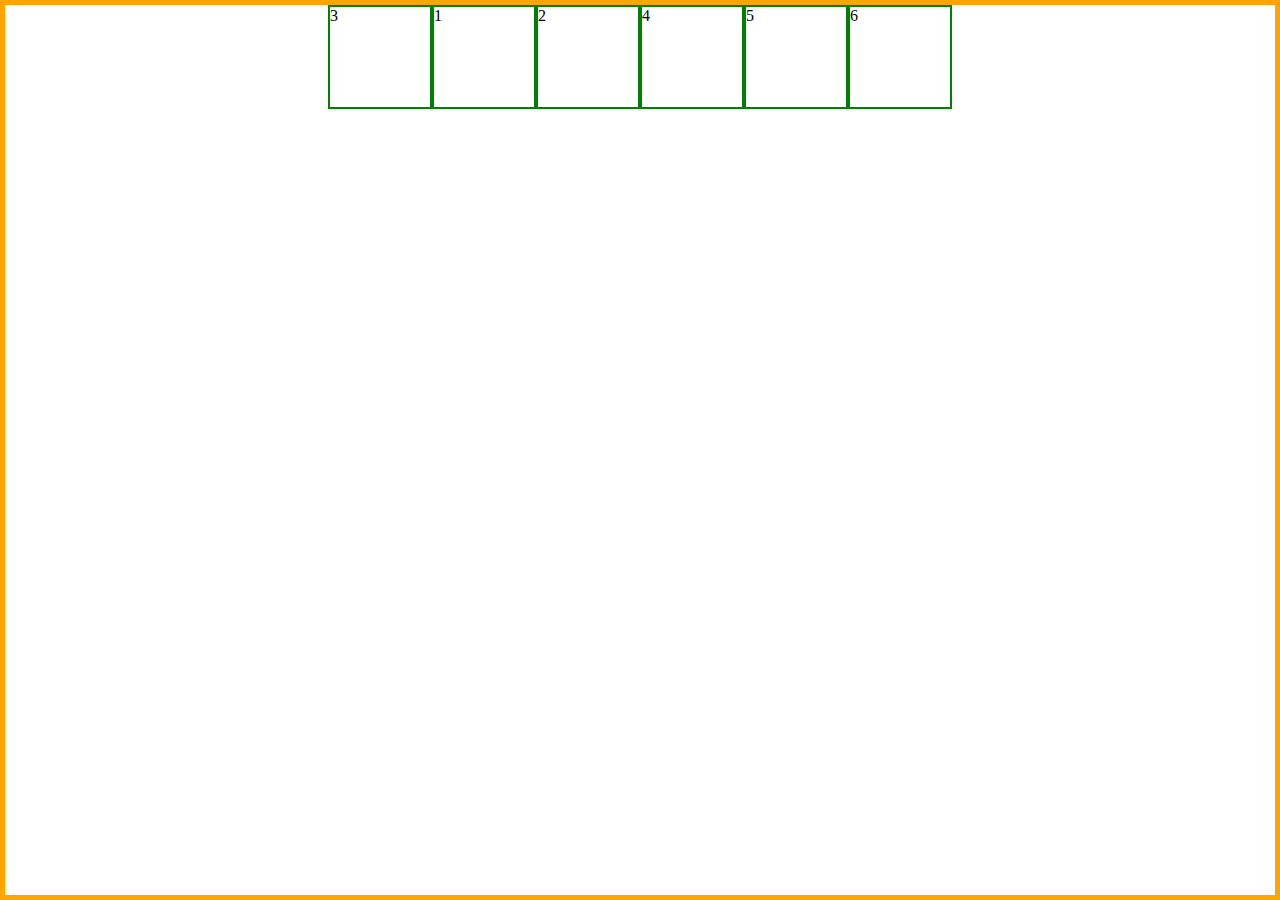
<file: flex-layout/index.html>
<!DOCTYPE html>
<!-- test comment -->
<html>
    <head>
        <title>Flex</title>
        <style>
            html,body{
                margin:0px;
                height: 100%;
            }
            /* body size increases by its content */
            .container {
                border:5px solid orange;
                display: flex; /* to display a element to flex */
                justify-content: center; /*flex-end for elemements starts from right and flex-start for elements start from left and center for center.This justify content by horizontal axis */
                                        /* space-between for space b/w elemetns in div & space-around for space for 1st and last element*/
                height: 100%; /* scroll come up because margin is set to 5px*/
                /* align-items: flex-end; flex-end for bottom,flex-start for top(by default),center for center(elements center for verticle and horizontal */
                                    /*stretch for auto height*/
                box-sizing: border-box;
                /* flex-direction: column; By default row, when flex-direction become column justify-content & align-items exchanges their functionality) */
            }

            .box{
                width: 100px;
                height:100px;
                border:2px solid green;
            }
            /* element goes to top  */
            #three{
                align-self: flex-start; 
                order: -1; /*By default order is 0*/
            }
            /*elemet goes to bottom*/
            /* #six {
                align-self: flex-end;
            } */
        </style>
    </head>
    <body>
        <div class="container">
            <div class="box" id="one">1</div>
            <div class="box" id="two">2</div>
            <div class="box" id="three">3</div>
            <div class="box" id="four">4</div>
            <div class="box" id="five">5</div>
            <div class="box" id="six">6</div>

        </div>
    </body>
</html>
</file>
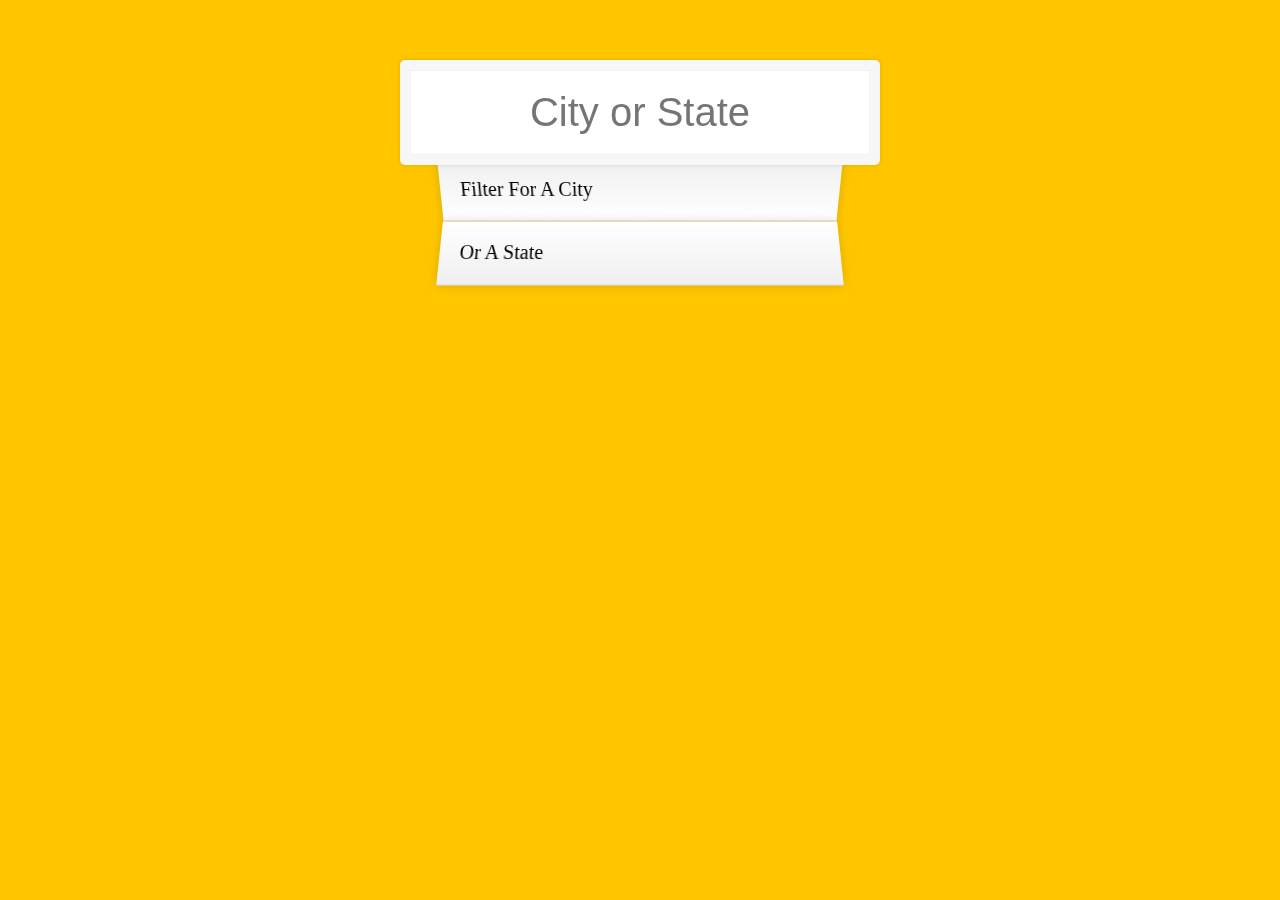
<file: js30/ajax type ahead/index.html>
<!DOCTYPE html>
<html lang="en">
<head>
  <meta charset="UTF-8">
  <title>Type Ahead 👀</title>
  <link rel="stylesheet" href="style.css">
</head>
<body>

  <form class="search-form">
    <input type="text" class="search" placeholder="City or State">
    <ul class="suggestions">
      <li>Filter for a city</li>
      <li>or a state</li>
    </ul>
  </form>
<script>
const endpoint = 'https://gist.githubusercontent.com/Miserlou/c5cd8364bf9b2420bb29/raw/2bf258763cdddd704f8ffd3ea9a3e81d25e2c6f6/cities.json';

const cities = [];
fetch(endpoint)
  .then(blob => blob.json())
  .then(data => cities.push(...data));

function findMatches(wordToMatch, cities) {
  return cities.filter(place => {
    // here we need to figure out if the city or state matches what was searched
    const regex = new RegExp(wordToMatch, 'gi');
    return place.city.match(regex) || place.state.match(regex)
  });
}

function numberWithCommas(x) {
  return x.toString().replace(/\B(?=(\d{3})+(?!\d))/g, ',');
}

function displayMatches() {
  const matchArray = findMatches(this.value, cities);
  const html = matchArray.map(place => {
    const regex = new RegExp(this.value, 'gi');
    const cityName = place.city.replace(regex, `<span class="hl">${this.value}</span>`);
    const stateName = place.state.replace(regex, `<span class="hl">${this.value}</span>`);
    return `
      <li>
        <span class="name">${cityName}, ${stateName}</span>
        <span class="population">${numberWithCommas(place.population)}</span>
      </li>
    `;
  }).join('');
  suggestions.innerHTML = html;
}

const searchInput = document.querySelector('.search');
const suggestions = document.querySelector('.suggestions');

searchInput.addEventListener('change', displayMatches);
searchInput.addEventListener('keyup', displayMatches);

</script>
  </body>
</html>
</file>
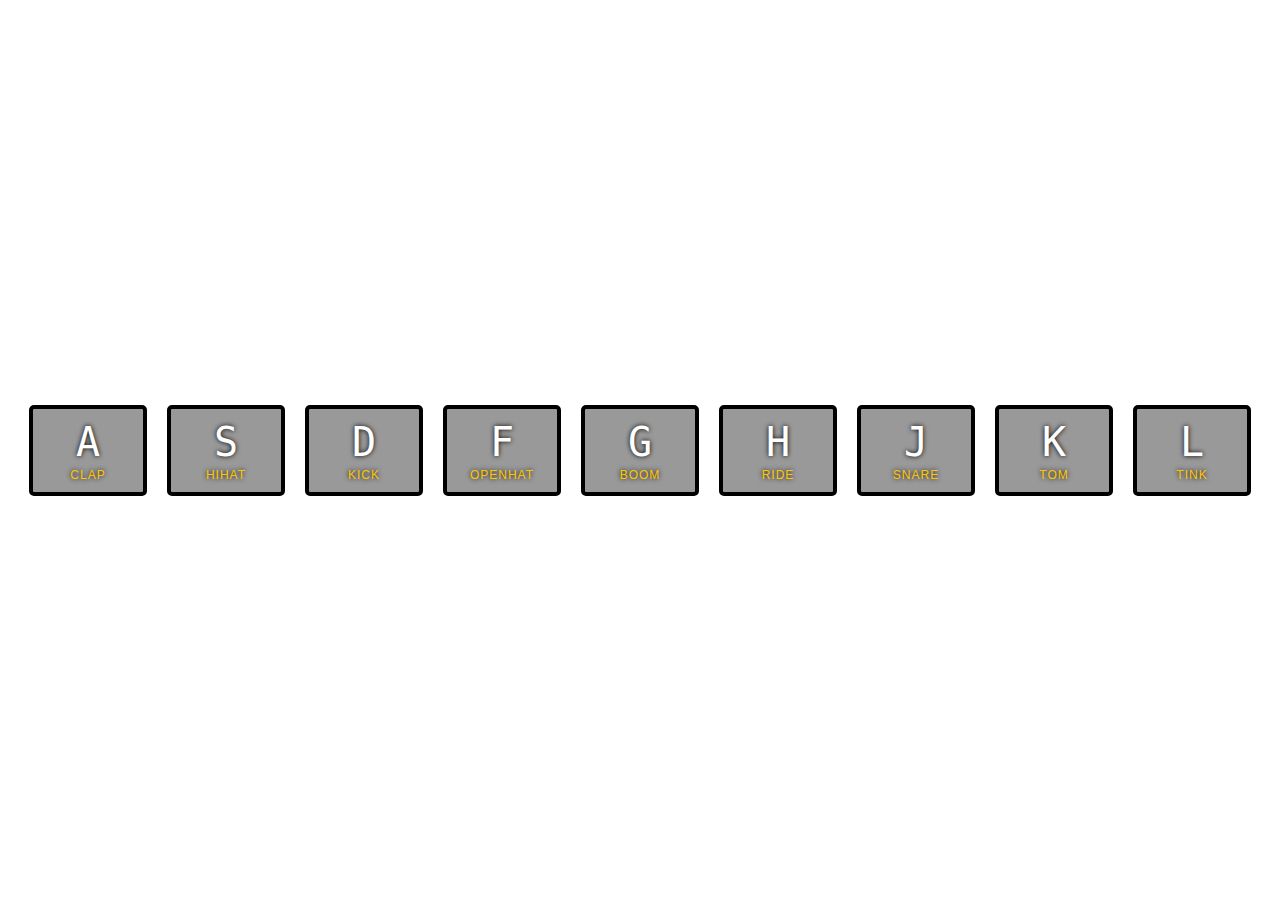
<file: js30/drum/index.html>
<!DOCTYPE html>
<html lang="en">
<head>
  <meta charset="UTF-8">
  <title>JS Drum Kit</title>
  <link rel="stylesheet" href="style.css">
</head>
<body>


  <div class="keys">
    <div data-key="65" class="key">
      <kbd>A</kbd>
      <span class="sound">clap</span>
    </div>
    <div data-key="83" class="key">
      <kbd>S</kbd>
      <span class="sound">hihat</span>
    </div>
    <div data-key="68" class="key">
      <kbd>D</kbd>
      <span class="sound">kick</span>
    </div>
    <div data-key="70" class="key">
      <kbd>F</kbd>
      <span class="sound">openhat</span>
    </div>
    <div data-key="71" class="key">
      <kbd>G</kbd>
      <span class="sound">boom</span>
    </div>
    <div data-key="72" class="key">
      <kbd>H</kbd>
      <span class="sound">ride</span>
    </div>
    <div data-key="74" class="key">
      <kbd>J</kbd>
      <span class="sound">snare</span>
    </div>
    <div data-key="75" class="key">
      <kbd>K</kbd>
      <span class="sound">tom</span>
    </div>
    <div data-key="76" class="key">
      <kbd>L</kbd>
      <span class="sound">tink</span>
    </div>
  </div>

  <audio data-key="65" src="sounds/clap.wav" ></audio>
  <audio data-key="83" src="sounds/hihat.wav"></audio>
  <audio data-key="68" src="sounds/kick.wav"></audio>
  <audio data-key="70" src="sounds/openhat.wav"></audio>
  <audio data-key="71" src="sounds/boom.wav"></audio>
  <audio data-key="72" src="sounds/ride.wav"></audio>
  <audio data-key="74" src="sounds/snare.wav"></audio>
  <audio data-key="75" src="sounds/tom.wav"></audio>
  <audio data-key="76" src="sounds/tink.wav"></audio>

<script>
  function playSound(e){
      //console.log(e);
      const audio = document.querySelector(`audio[data-key="${e.keyCode}"]`);
      const key = document.querySelector(`.key[data-key="${e.keyCode}"]`);
//  console.log(audio);
      if(!audio)return; //stop the function running all together
      audio.currentTime = 0;  // play audio from the start everytime press the key
      audio.play();
      key.classList.add("playing");
  }
  function playSoundClick(clickObj) {

   const audio = document.querySelector(`audio[data-key="${clickObj.target.innerText.charCodeAt()}"]`);
   const key = document.querySelector(`.key[data-key="${clickObj.target.innerText.charCodeAt()}"]`);
  //console.log(key);
   if(!audio)return; //stop the function running all together
   audio.currentTime = 0;  // play audio from the start everytime press the key
   audio.play();
   key.classList.add("playing");
  }

  function removeTransition(obj) {
    if(obj.propertyName !== 'transform') return;
    this.classList.remove("playing");
  }
  window.addEventListener("keydown",playSound);
  var keys = document.querySelectorAll('.key');
  keys.forEach(key => key.addEventListener('transitionend',removeTransition));
  keys.forEach(key => key.addEventListener('click',playSoundClick));



  //keys.forEach(key => key.addEventListener('keydown',playSoundClick));
  // window.addEventListener('onclick',() => {
    //console.log(keys);
  // })
</script>


</body>
</html>
</file>
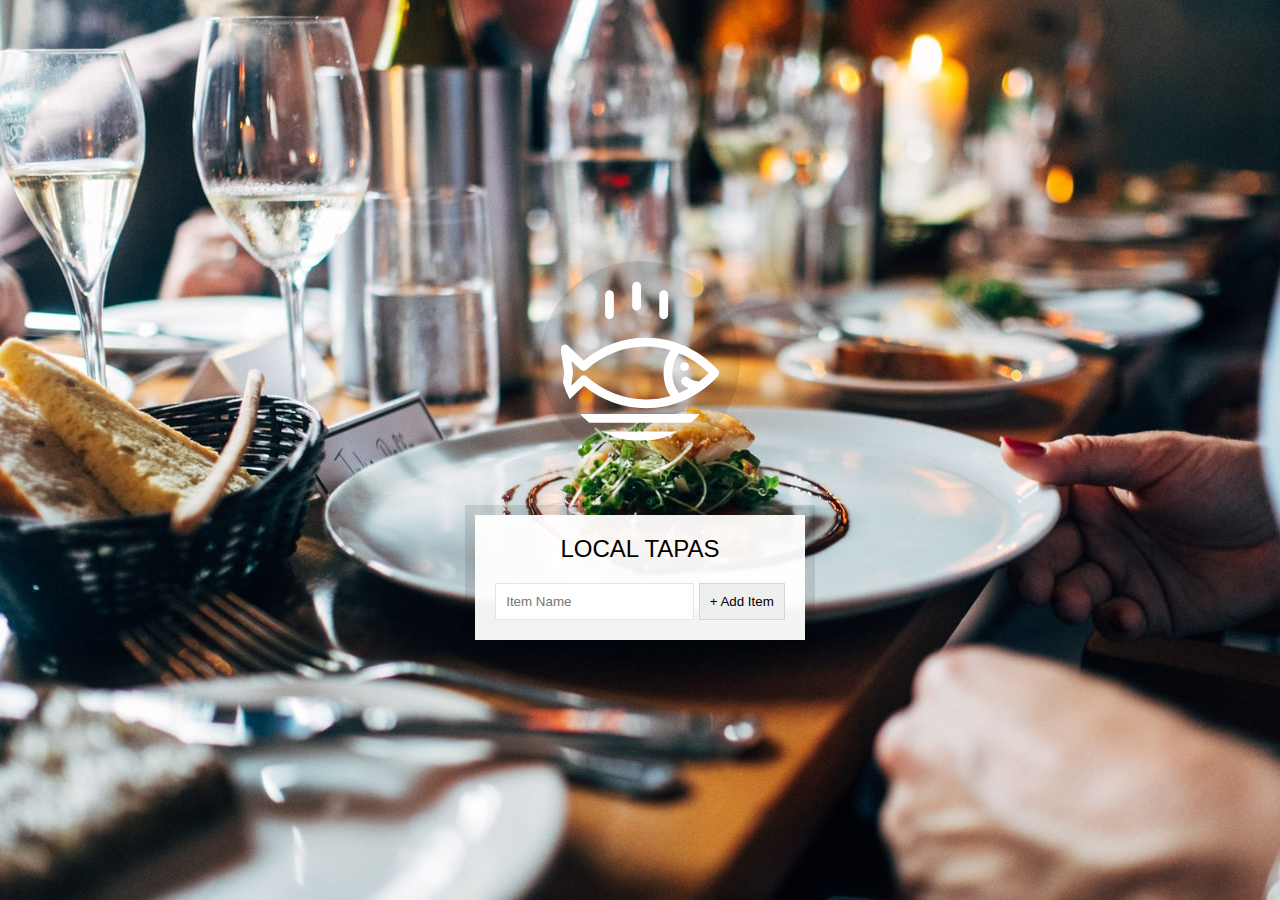
<file: js30/LocalStorage/index.html>
<!DOCTYPE html>
<html lang="en">
<head>
  <meta charset="UTF-8">
  <title>LocalStorage</title>
  <link rel="stylesheet" href="style.css">
</head>
<body>
  <!--
      Fish SVG Cred:
      https://thenounproject.com/search/?q=fish&i=589236
   -->

   <svg xmlns="http://www.w3.org/2000/svg" xmlns:xlink="http://www.w3.org/1999/xlink" version="1.1" x="0px" y="0px" viewBox="0 0 512 512" enable-background="new 0 0 512 512" xml:space="preserve"><g><path d="M495.9,425.3H16.1c-5.2,0-10.1,2.9-12.5,7.6c-2.4,4.7-2.1,10.3,0.9,14.6l39,56.4c2.6,3.8,7,6.1,11.6,6.1h401.7   c4.6,0,9-2.3,11.6-6.1l39-56.4c3-4.3,3.3-9.9,0.9-14.6C506,428.2,501.1,425.3,495.9,425.3z M449.4,481.8H62.6L43,453.6H469   L449.4,481.8z"/><path d="M158.3,122c7.8,0,14.1-6.3,14.1-14.1V43.4c0-7.8-6.3-14.1-14.1-14.1c-7.8,0-14.1,6.3-14.1,14.1v64.5   C144.2,115.7,150.5,122,158.3,122z"/><path d="M245.1,94.7c7.8,0,14.1-6.3,14.1-14.1V16.1c0-7.8-6.3-14.1-14.1-14.1C237.3,2,231,8.3,231,16.1v64.5   C231,88.4,237.3,94.7,245.1,94.7z"/><path d="M331.9,122c7.8,0,14.1-6.3,14.1-14.1V43.4c0-7.8-6.3-14.1-14.1-14.1s-14.1,6.3-14.1,14.1v64.5   C317.8,115.7,324.1,122,331.9,122z"/><path d="M9.6,385.2c5.3,2.8,11.8,1.9,16.2-2.2l50.6-47.7c56.7,46.5,126.6,71.9,198.3,71.9c0,0,0,0,0,0   c87.5,0,169.7-36.6,231.4-103.2c5-5.4,5-13.8,0-19.2c-61.8-66.5-144-103.2-231.4-103.2c-72,0-142.2,25.6-199,72.5l-50-47.1   c-4.4-4.1-10.9-5-16.2-2.2c-5.3,2.8-8.3,8.7-7.4,14.6l11.6,75L2.2,370.6C1.3,376.5,4.2,382.4,9.6,385.2z M380.9,230.8   c34.9,14.3,67.2,35.7,95.3,63.6c-10.1,10-20.8,19.2-31.9,27.5c-22.4-3.3-29.6-8.8-30.7-9.7c-4-5.7-11.8-7.7-18.1-4.4   c-6.9,3.6-9.5,12.2-5.9,19.1c1.9,3.5,7.3,10.3,22.4,16c-10.1,5.7-20.5,10.7-31.1,15.1C352.4,320.2,352.4,268.6,380.9,230.8z    M36.3,255.6l29.4,27.7c5.3,5,13.6,5.1,19.1,0.3c53.2-47.6,120.7-73.7,190-73.7c26.9,0,53.2,3.9,78.5,11.3   c-29.3,44.6-29.3,102,0,146.6c-25.3,7.4-51.6,11.3-78.5,11.3c-69,0-136.3-26-189.4-73.2c-2.7-2.4-13.4-6.3-19.1,0.3l-30.1,28.3   l5.7-40C42.2,293,36.3,255.6,36.3,255.6z"/><circle cx="398.8" cy="273.8" r="14.1"/></g></svg>

  <div class="wrapper">
    <h2>LOCAL TAPAS</h2>
    <p></p>
    <ul class="plates">
      <li>Loading Tapas...</li>
    </ul>
    <form class="add-items">
      <input type="text" name="item" placeholder="Item Name" required>
      <input type="submit" value="+ Add Item">
    </form>
  </div>

<script>
  const addItems = document.querySelector('.add-items');
  const itemsList = document.querySelector('.plates');
  const items = JSON.parse(localStorage.getItem('items')) || [];

  function addItem(e){
    e.preventDefault();
    // console.log("hello");
    const text = this.querySelector('[name=item]').value;
    const item = {
      text,
      done:false
    }
    // console.log(item);
    items.push(item);
    // console.log(items);
    populateList(items, itemsList);
    localStorage.setItem("items",JSON.stringify(items));
    this.reset();
  }

  function toggleDone(e){
    if(!e.target.matches('input')) return;
    const el = e.target;
    const index = el.dataset.index;
    items[index].done = !items[index].done;
    localStorage.setItem("items",JSON.stringify(items));
    populateList(items, itemsList);
    // console.log(e.target);
  }
  addItems.addEventListener('submit', addItem);
  itemsList.addEventListener('click', toggleDone);

  function populateList(plates=[], plateList){
    plateList.innerHTML = plates.map((plate, i)=>{
      return`
      <li>
        <input type="checkbox" data-index=${i} id="item${i}" ${plate.done?'checked':''} />
        <label for="item${i}">${plate.text}</label>
      </li>
      `
    }).join("");
    // console.log(plateList);
  }
  
  populateList(items, itemsList);

</script>


</body>
</html>
</file>
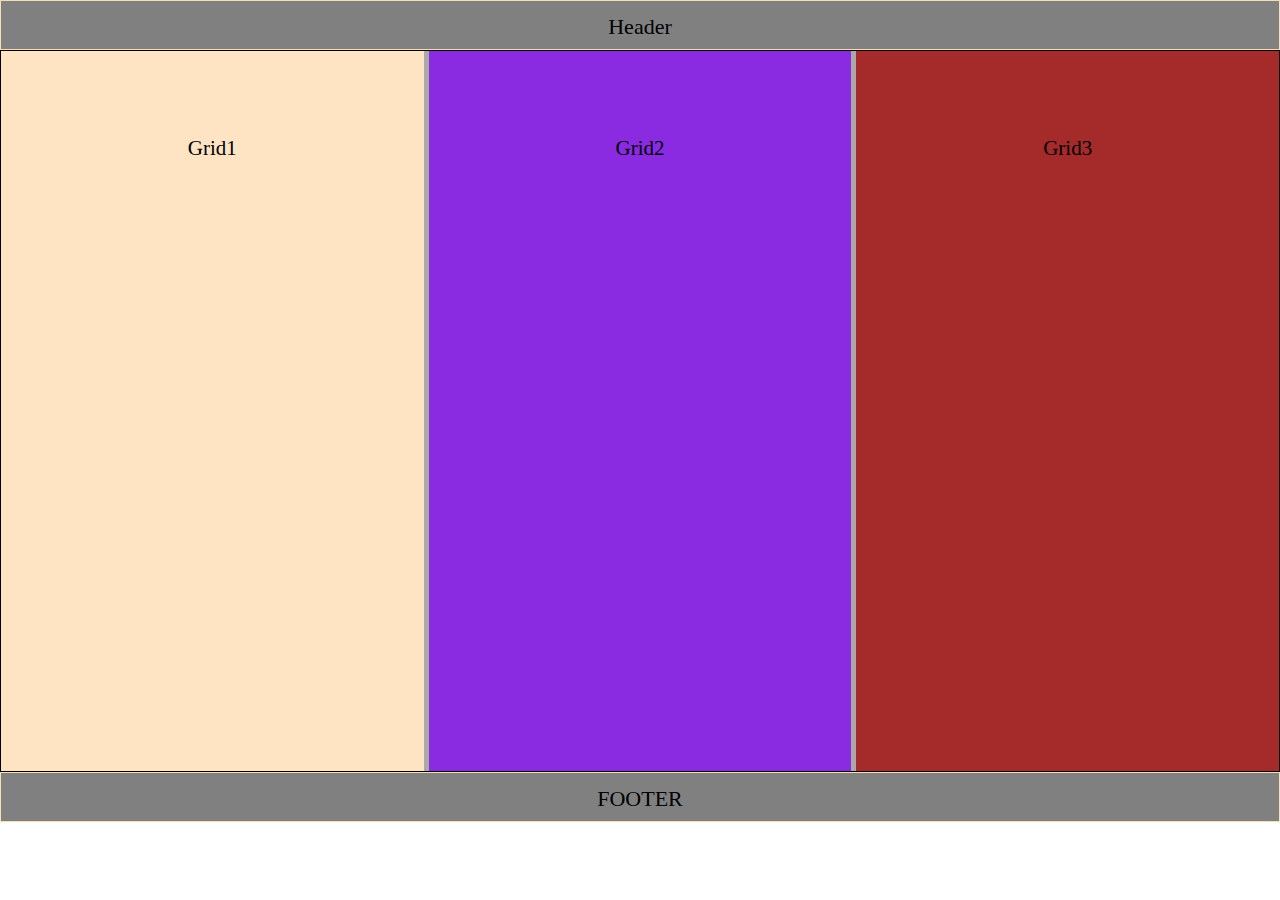
<file: grid-layout/grid.html>
<html lang="en">
  <head>
    <meta charset="UTF-8" />
    <meta name="viewport" content="width=device-width, initial-scale=1.0" />
    <title>Grid System</title>
    <link rel="stylesheet" href="grid.css" />
  </head>
  <body>
    <nav class="head">Header</nav>
    <div class="body">
        <div class="ele1">Grid1</div>
        <div class="ele2">Grid2</div>
        <div class="ele3">Grid3</div>
    </div>
    <footer class="foot">FOOTER</footer>
  </body>
</html>
</file>
<file: js30/ajax type ahead/style.css>
html {
  box-sizing: border-box;
  background: #ffc600;
  font-family: 'helvetica neue';
  font-size: 20px;
  font-weight: 200;
}

*, *:before, *:after {
  box-sizing: inherit;
}

input {
  width: 100%;
  padding: 20px;
}

.search-form {
  max-width: 400px;
  margin: 50px auto;
}

input.search {
  margin: 0;
  text-align: center;
  outline: 0;
  border: 10px solid #F7F7F7;
  width: 120%;
  left: -10%;
  position: relative;
  top: 10px;
  z-index: 2;
  border-radius: 5px;
  font-size: 40px;
  box-shadow: 0 0 5px rgba(0, 0, 0, 0.12), inset 0 0 2px rgba(0, 0, 0, 0.19);
}

.suggestions {
  margin: 0;
  padding: 0;
  position: relative;
  /*perspective: 20px;*/
}

.suggestions li {
  background: white;
  list-style: none;
  border-bottom: 1px solid #D8D8D8;
  box-shadow: 0 0 10px rgba(0, 0, 0, 0.14);
  margin: 0;
  padding: 20px;
  transition: background 0.2s;
  display: flex;
  justify-content: space-between;
  text-transform: capitalize;
}

.suggestions li:nth-child(even) {
  transform: perspective(100px) rotateX(3deg) translateY(2px) scale(1.001);
  background: linear-gradient(to bottom,  #ffffff 0%,#EFEFEF 100%);
}

.suggestions li:nth-child(odd) {
  transform: perspective(100px) rotateX(-3deg) translateY(3px);
  background: linear-gradient(to top,  #ffffff 0%,#EFEFEF 100%);
}

span.population {
  font-size: 15px;
}

.hl {
  background: #ffc600;
}
</file>
<file: js30/drum/style.css>
html {
  font-size: 10px;
  background: url(https://images.unsplash.com/photo-1486673748761-a8d18475c757?ixlib=rb-1.2.1&ixid=eyJhcHBfaWQiOjEyMDd9&auto=format&fit=crop&w=750&q=80) bottom center;
  background-size: cover;
}

body,html {
  margin: 0;
  padding: 0;
  font-family: sans-serif;
}

.keys {
  display: flex;
  flex: 1;
  min-height: 100vh;
  align-items: center;
  justify-content: center;
}

.key {
  border: .4rem solid black;
  border-radius: .5rem;
  margin: 1rem;
  font-size: 1.5rem;
  padding: 1rem .5rem;
  transition: all .07s ease;
  width: 10rem;
  text-align: center;
  color: white;
  background: rgba(0,0,0,0.4);
  text-shadow: 0 0 .5rem black;
}

.playing {
  transform: scale(1.1);
  border-color: #ffc600;
  box-shadow: 0 0 1rem #ffc600;
}

kbd {
  display: block;
  font-size: 4rem;
}

.sound {
  font-size: 1.2rem;
  text-transform: uppercase;
  letter-spacing: .1rem;
  color: #ffc600;
}
</file>
<file: js30/LocalStorage/style.css>
html {
  box-sizing: border-box;
  background: url("oh-la-la.jpeg") center no-repeat;
  background-size: cover;
  min-height: 100vh;
  display: flex;
  justify-content: center;
  align-items: center;
  text-align: center;
  font-family: Futura, "Trebuchet MS", Arial, sans-serif;
}

*,
*:before,
*:after {
  box-sizing: inherit;
}

svg {
  fill: white;
  background: rgba(0, 0, 0, 0.1);
  padding: 20px;
  border-radius: 50%;
  width: 200px;
  margin-bottom: 50px;
}

.wrapper {
  padding: 20px;
  max-width: 350px;
  background: rgba(255, 255, 255, 0.95);
  box-shadow: 0 0 0 10px rgba(0, 0, 0, 0.1);
}

h2 {
  text-align: center;
  margin: 0;
  font-weight: 200;
}

.plates {
  margin: 0;
  padding: 0;
  text-align: left;
  list-style: none;
}

.plates li {
  border-bottom: 1px solid rgba(0, 0, 0, 0.2);
  padding: 10px 0;
  font-weight: 100;
  display: flex;
}

.plates label {
  flex: 1;
  cursor: pointer;
}

.plates input {
  display: none;
}

.plates input + label:before {
  content: "⬜️";
  margin-right: 10px;
}

.plates input:checked + label:before {
  content: "🌮";
}

.add-items {
  margin-top: 20px;
}

.add-items input {
  padding: 10px;
  outline: 0;
  border: 1px solid rgba(0, 0, 0, 0.1);
}
</file>
<file: grid-layout/grid.css>
body {
  margin: 0;
  
}
.head {
  border: 1px solid wheat;
  background-color: grey;
  width: 100%;
  height: 50px;
  text-align: center;
  padding-top: 1%;
  box-sizing: border-box;
  font-size: 22px;
}


.body {
  background-color: darkgrey;
  border: 1.5px solid black;
  display: grid;
  grid-template-columns: repeat(3, 1fr);
  grid-column-gap: 5px;
  height: 80%;
}

.ele1 {
  background-color:bisque;
  text-align: center;
  padding-top: 20%;
  font-size: 21px;
}

.ele2 {
  background-color:blueviolet;
  text-align: center;
  padding-top: 20%;
  font-size: 21px;
}
.ele3 {
  background-color:brown;
  text-align: center;
  padding-top: 20%;
  font-size: 21px;
  font-family: color="pink";
}

.foot {
  border: 1px solid wheat;
  background-color: grey;
  width: 100%;
  height: 50px;
  text-align: center;
  padding-top: 1%;
  box-sizing: border-box;
  font-size: 22px;
}

@media (max-width: 520px) {
  .body {
    grid-template-columns: 1fr 2fr;
  }
}
</file>
